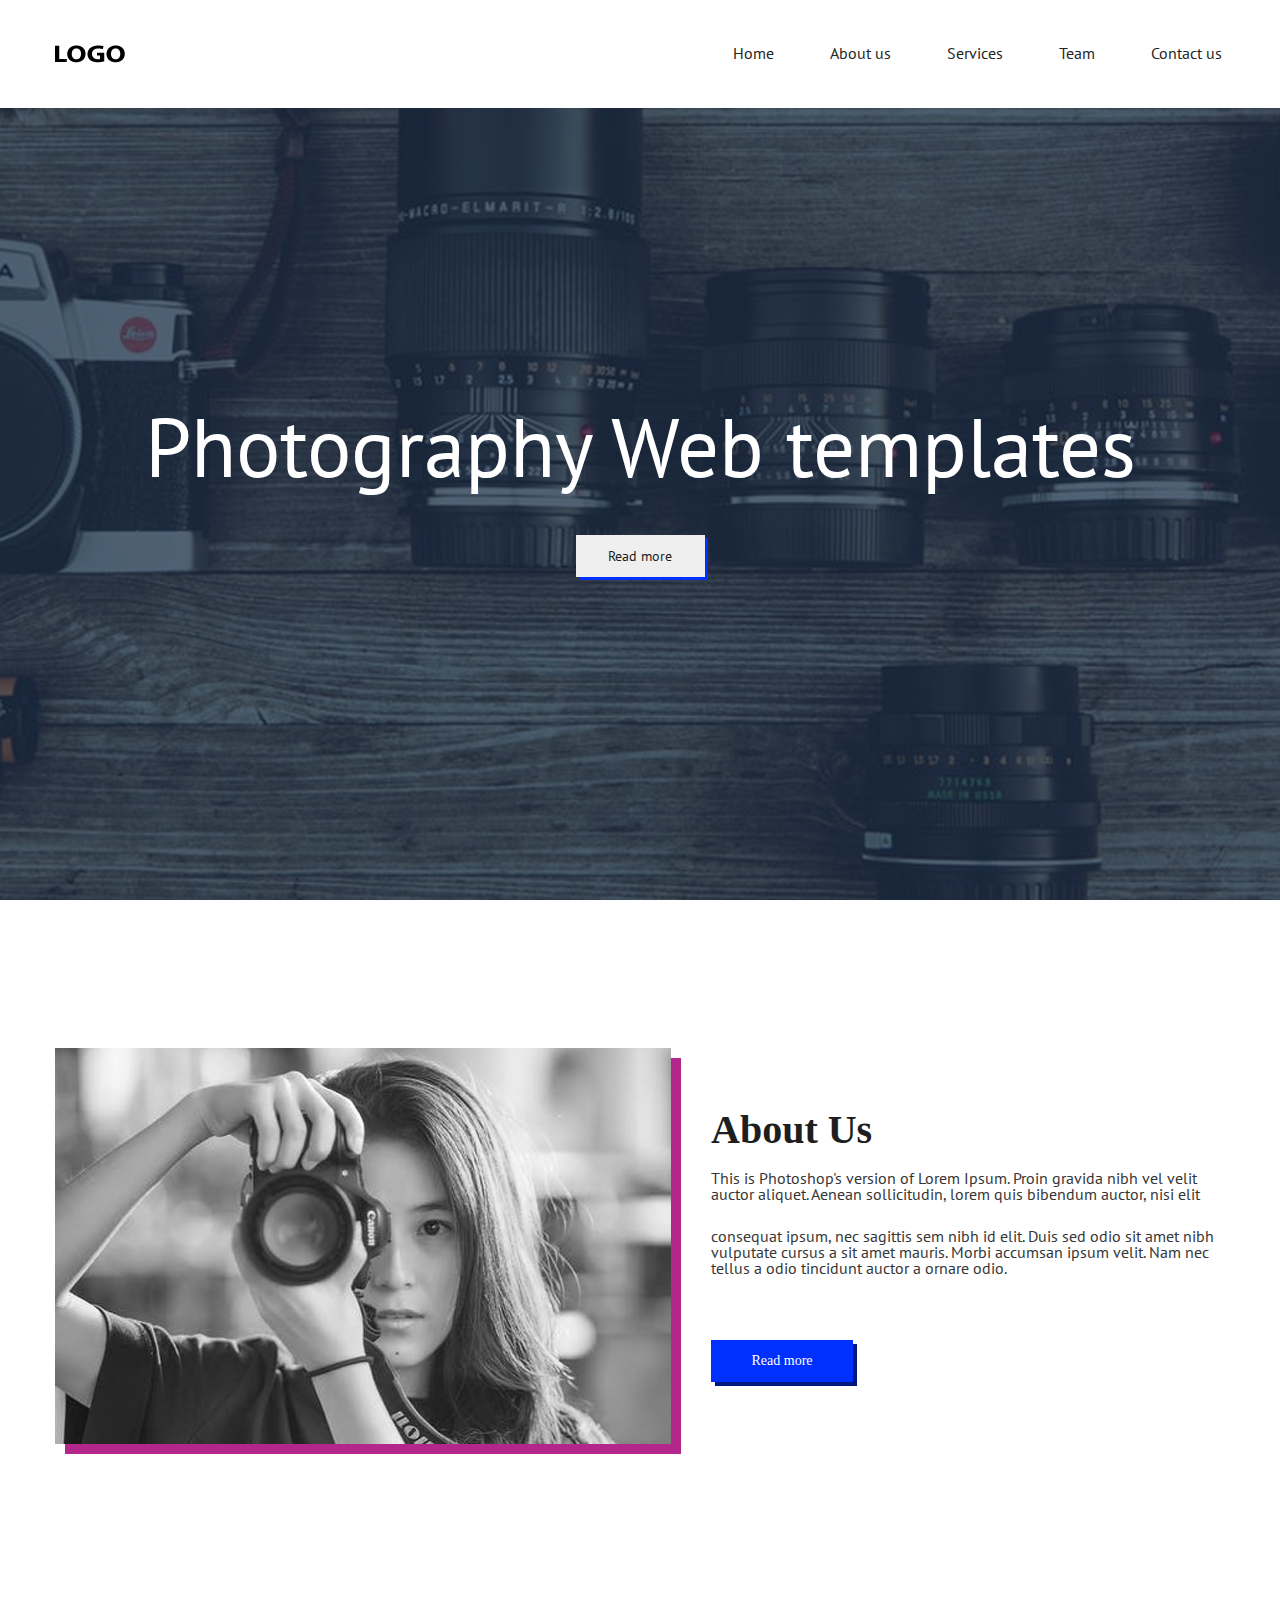
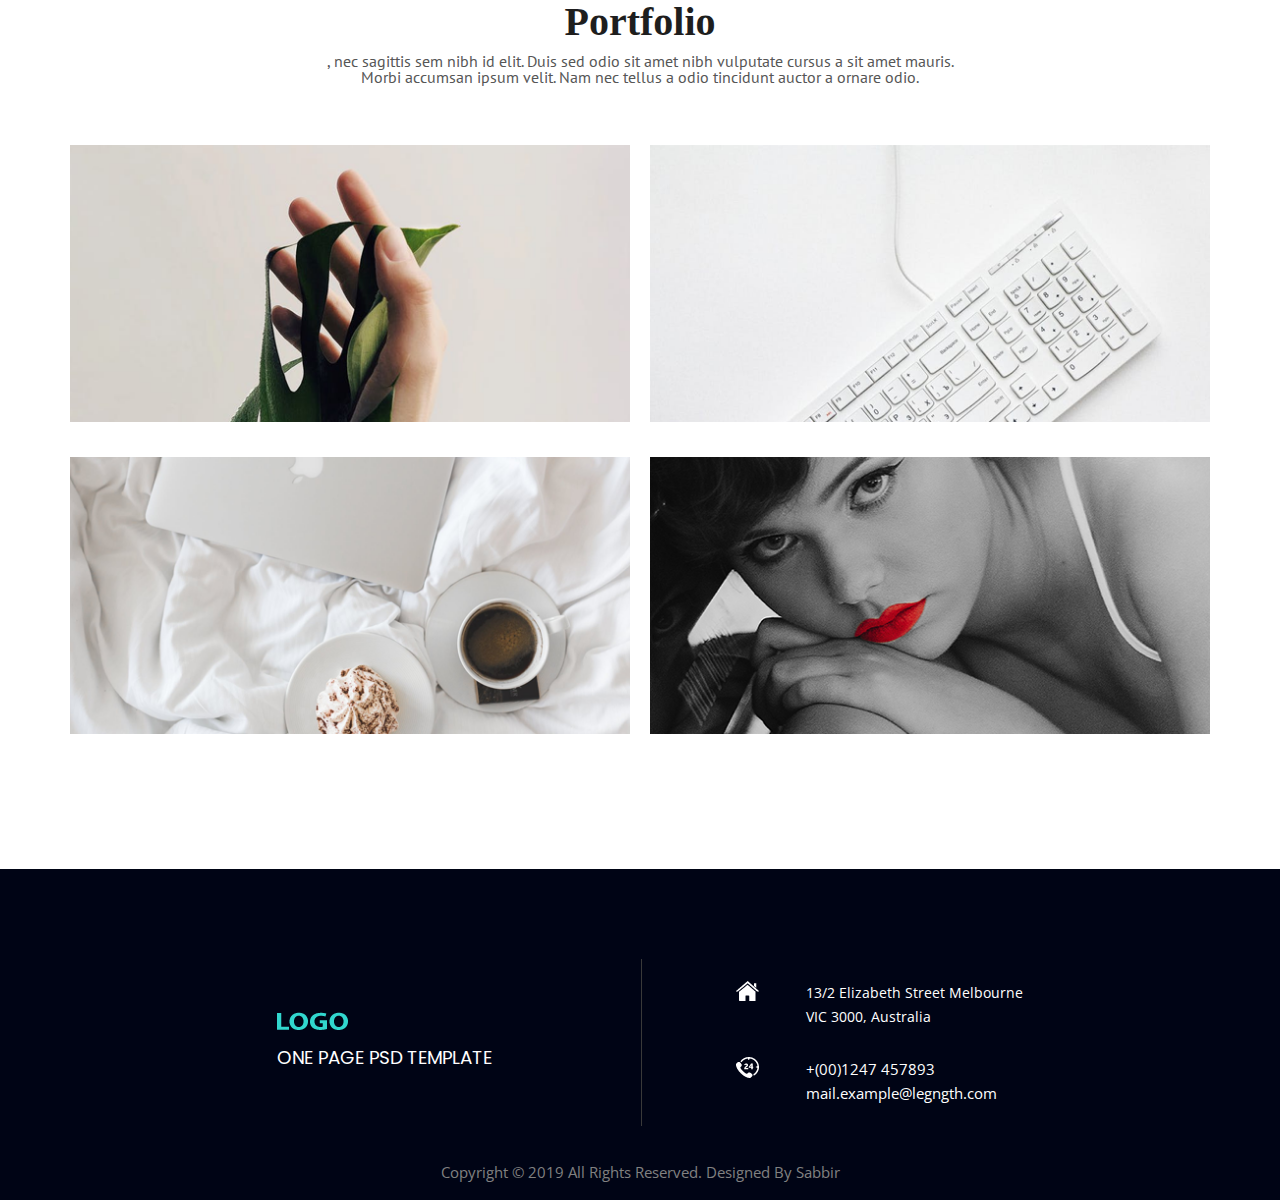
<file: index.html>
<!DOCTYPE html>
<html lang="ru">
	<head>
		<title>Makets</title>
		<link rel="stylesheet" href="css/style.css">
		<meta http-equiv="Content-type" content="text/html;charset=UTF-8"/>
		<meta name="viewport" content="width=device-width, initial-scale=1.0">
	</head>
	<body>
		<div class="wrapper">
			<main class="page">
				<header class="header" id="home">
					<div class="container">
						<div class="header__burger">
							<span></span>
						</div>
						<nav class="header__menu">
							<div class="header__logo">
								<a href="#"><img src="img/logo.png" alt=""></a>
							</div>
							<div class="menu__body">
								<ul class="menu__list">
									<li><a href="#home" class="menu__link">Home</a></li>
									<li><a href="#about" class="menu__link">About us</a></li>
									<li><a href="#services" class="menu__link">Services</a></li>
									<li><a href="#portfolio" class="menu__link">Team</a></li>
									<li><a href="#contact" class="menu__link">Contact us</a></li>
								</ul>
							</div>
						</nav>
					</div>
				</header>
				<div class="intro">
					<div class="container">
						<div class="intro__title">
							<h1>Photography Web templates</h1>
						</div>
						<div class="intro__btn">
							<form action="#about">
								<button class="intro__btn_btn btn">
									<p>Read more</p>
								</button>
							</form>
						</div>
					</div>
				</div>
				<!-- SCREEN -->
				<div class="main-screen">
					<div class="main-screen__bg ibg">
						<div class="opacity"></div>
						<img src="img/fone.webp" alt="">
					</div>
				</div>
				<div class="content">
					<section class="about">
						<div class="container">
							<div class="about__body" id="about">
								<div class="about__image">
									<img src="img/01.png" alt="">
								</div>
								<div class="about__info">
									<div class="about__title">About Us</div>
									<div class="about__text">
										This is Photoshop's version  of Lorem Ipsum. Proin gravida nibh vel velit auctor aliquet. Aenean sollicitudin, lorem quis bibendum auctor, nisi elit <p>consequat ipsum, nec sagittis sem nibh id elit. Duis sed odio sit amet nibh vulputate cursus a sit amet mauris. Morbi accumsan ipsum velit. Nam nec tellus a odio tincidunt auctor a ornare odio.</p>
									</div>
									<div class="about__btn">
										<form action="#portfolio">
											<button class="about__btn_btn btn">
												<p>Read more</p>
											</button>
										</form>
									</div>
								</div>
							</div>
						</div>
					</section>
					<section class="portfolio" id="portfolio">
						<div class="container">
							<div class="portfolio__body">
								<div class="portfolio__text">
									<div class="portfolio__title">Portfolio</div>
									<div class="portfolio__subtitle">
										, nec sagittis sem nibh id elit. Duis sed odio sit amet nibh vulputate cursus a sit amet mauris. Morbi accumsan ipsum velit. Nam nec tellus a odio tincidunt auctor a ornare odio.
									</div>
								</div>
								<div class="portfolio__image">
									<div class="portfolio__image_items">
										<a href="#"><img src="img/portfolio/01.png" alt=""></a>
										<a href="#"><img src="img/portfolio/02.png" alt=""></a>
									</div>
									<div class="portfolio__image_items">
										<a href="#"><img src="img/portfolio/03.png" alt=""></a>
										<a href="#"><img src="img/portfolio/04.png" alt=""></a>
									</div>
								</div>
							</div>
						</div>
					</section>
				</div>
				<section class="footer">
					<div class="container">
						<div class="footer__body" id="contact">
							<div class="footer__title">
								<div class="footer__title_logo">
									<a href="#">
										<img src="img/logo2.png" alt="">
									</a>
								</div>
								<div class="footer__title_text">
									One Page PSD Template
								</div>
							</div>
							<div class="footer__contact">
								<div class="footer__address">
									<div class="footer__contact_icon">
										<img src="img/icons/01.png" alt="">
									</div>
									<div class="footer__contact_text">
										13/2 Elizabeth Street Melbourne <p>VIC 3000, Australia</p>
									</div>
								</div>
								<div class="footer__num">
									<div class="footer__num_icon">
										<img src="img/icons/02.png" alt="">
									</div>
									<div class="footer__num_text">
										+(00)1247 457893 <p><a href="#">mail.example@legngth.com</a></p>
									</div>
								</div>
							</div>
						</div>
						<div class="footer__copyright">
							Copyright © 2019 All Rights Reserved. Designed By Sabbir
						</div>
					</div>
				</section>
			</main>
		</div>
	</body>
	<script src="https://code.jquery.com/jquery-3.4.1.slim.min.js"></script>
	<script src="script.js" type="text/javascript"></script>
</html>
</file>
<file: css/style.css>
@import url(styleName.css);
@import url("https://fonts.googleapis.com/css2?family=Open+Sans&display=swap");
@import url("https://fonts.googleapis.com/css2?family=Poppins&display=swap");
@import url("https://fonts.googleapis.com/css2?family=PT+Sans:wght@400;700&display=swap");
* {
  padding: 0;
  margin: 0;
  border: 0; }

*, *:before, *:after {
  -moz-box-sizing: border-box;
  -webkit-box-sizing: border-box;
  box-sizing: border-box; }

:focus, :active {
  outline: none; }

a:focus, a:active {
  outline: none; }

nav, footer, header, aside {
  display: block; }

html, body {
  height: 100%;
  width: 100%;
  font-size: 100%;
  line-height: 1;
  font-size: 14px;
  -ms-text-size-adjust: 100%;
  -moz-text-size-adjust: 100%;
  -webkit-text-size-adjust: 100%; }

input, button, textarea {
  font-family: inherit; }

input::-ms-clear {
  display: none; }

button {
  cursor: pointer; }

button::-moz-focus-inner {
  padding: 0;
  border: 0; }

a, a:visited {
  text-decoration: none; }

a:hover {
  text-decoration: none; }

ul li {
  list-style: none; }

img {
  vertical-align: top; }

h1, h2, h3, h4, h5, h6 {
  font-size: inherit;
  font-weight: 400; }

/*-----------------------*/
.ibg {
  background-repeat: no-repeat;
  background-size: cover;
  background-position: center; }
  .ibg img {
    display: none; }

@-webkit-keyframes fade-in {
  0% {
    opacity: 0; }
  100% {
    opacity: 1; } }

@keyframes fade-in {
  0% {
    opacity: 0; }
  100% {
    opacity: 1; } }

.page {
  position: absolute;
  width: 100%;
  height: 100%;
  top: 0;
  left: 0;
  display: -webkit-box;
  display: -ms-flexbox;
  display: flex;
  -webkit-box-orient: vertical;
  -webkit-box-direction: normal;
  -ms-flex-direction: column;
  flex-direction: column; }

.main-screen {
  -webkit-box-flex: 1;
  -ms-flex: 1 0 100%;
  flex: 1 0 100%;
  position: relative; }
  .main-screen__bg {
    position: absolute;
    width: 100%;
    height: 100%;
    top: 0;
    left: 0; }

.opacity {
  position: relative;
  width: 100%;
  height: 100%;
  background-color: rgba(10, 33, 60, 0.7); }

.container {
  max-width: 1200px;
  margin: 0 auto;
  padding: 0 15px; }

.header {
  position: absolute;
  width: 100%;
  z-index: 2;
  background-color: #fff;
  padding: 45px 0; }
  .header__burger {
    display: none; }
  .header__menu {
    display: -webkit-box;
    display: -ms-flexbox;
    display: flex;
    -webkit-box-orient: horizontal;
    -webkit-box-direction: normal;
    -ms-flex-direction: row;
    flex-direction: row;
    -webkit-box-pack: justify;
    -ms-flex-pack: justify;
    justify-content: space-between; }

.menu__list {
  display: -webkit-box;
  display: -ms-flexbox;
  display: flex;
  -webkit-box-orient: horizontal;
  -webkit-box-direction: normal;
  -ms-flex-direction: row;
  flex-direction: row; }

.menu__link {
  color: #252525;
  font-family: "PT Sans";
  font-size: 16px;
  font-weight: 400;
  margin: 0 0 0 50px;
  padding: 5px 3px;
  -webkit-transition: all 0.3s ease 0s;
  -o-transition: all 0.3s ease 0s;
  transition: all 0.3s ease 0s; }
  .menu__link:hover {
    opacity: 0.4; }

@media (max-width: 767px) {
  .header__burger {
    display: block;
    position: absolute;
    width: 30px;
    height: 20px;
    right: 30px; }
  .header__burger span {
    position: absolute;
    background-color: #000;
    left: 0;
    width: 100%;
    height: 2px;
    top: 9px; }
  .header__burger:before,
  .header__burger:after {
    content: '';
    background-color: #000;
    position: absolute;
    width: 100%;
    height: 2px;
    left: 0; }
  .header__burger:before {
    top: 0; }
  .header__burger:after {
    bottom: 0; }
  .menu__list {
    display: -webkit-box;
    display: -ms-flexbox;
    display: flex;
    -webkit-box-orient: vertical;
    -webkit-box-direction: normal;
    -ms-flex-direction: column;
    flex-direction: column; }
    .menu__list li {
      display: none; }
  .menu__body {
    position: absolute;
    z-index: 2;
    right: 0;
    top: -100%;
    display: -webkit-box;
    display: -ms-flexbox;
    display: flex;
    -webkit-box-orient: vertical;
    -webkit-box-direction: normal;
    -ms-flex-direction: column;
    flex-direction: column;
    background-color: #fff;
    border-radius: 0 0 0 30px;
    -webkit-box-pack: center;
    -ms-flex-pack: center;
    justify-content: center;
    padding: 0 40px 0 0;
    text-align: center; }
  .menu__body.active {
    top: 100%; }
  .menu__link.active {
    font-size: 24px;
    text-align: center; }
  .menu__list.active li {
    display: block;
    margin: 0 0 30px 0; }
  .intro.active {
    z-index: 1; } }

.intro {
  position: absolute;
  z-index: 3;
  text-align: center;
  top: 45%;
  width: 100%; }
  .intro__title {
    padding: 0 0 47px 0;
    color: #ffffff;
    font-family: "PT Sans";
    font-weight: 700; }
    @media (max-width: 767px) {
      .intro__title {
        font-size: calc(30px + 85 * ((100vw - 320px) / 1200)); } }
    @media (min-width: 767px) {
      .intro__title {
        font-size: calc(30px + 50 * (100vw / 1200)); } }
  .intro__btn_btn {
    width: 129px;
    height: 42px;
    -webkit-box-shadow: 3px 3px #0030ff;
    box-shadow: 3px 3px #0030ff;
    -webkit-transition: all 0.6s ease 0s;
    -o-transition: all 0.6s ease 0s;
    transition: all 0.6s ease 0s; }
    .intro__btn_btn p {
      color: #1e1e1e;
      font-family: "PT Sans";
      font-weight: 400; }
      @media (max-width: 767px) {
        .intro__btn_btn p {
          font-size: calc(18px + -6.8 * ((100vw - 320px) / 1200)); } }
      @media (min-width: 767px) {
        .intro__btn_btn p {
          font-size: calc(18px + -4 * (100vw / 1200)); } }
  @media (max-width: 769px) {
    .intro .intro__btn_btn {
      width: 70%;
      margin: 40px 0 0 0; } }
  @media (max-width: 671px) {
    .intro .intro__btn_btn {
      width: 90%;
      margin: 50px 0 0 0; } }

.btn:hover {
  border-radius: 3px;
  -webkit-box-shadow: 3.5px 3.5px 20px #0030ff;
  box-shadow: 3.5px 3.5px 20px #0030ff; }

.btn:active {
  -webkit-transition: all 0.3s ease 0s;
  -o-transition: all 0.3s ease 0s;
  transition: all 0.3s ease 0s;
  opacity: 0.8; }

.about__body {
  padding: 148px 0 0 0;
  display: -webkit-box;
  display: -ms-flexbox;
  display: flex;
  -webkit-box-orient: horizontal;
  -webkit-box-direction: normal;
  -ms-flex-direction: row;
  flex-direction: row;
  -webkit-box-pack: center;
  -ms-flex-pack: center;
  justify-content: center; }

.about__image img {
  -webkit-animation: fade-in .4s ease;
  animation: fade-in .4s ease;
  -webkit-box-shadow: 10px 10px #b3278d;
  box-shadow: 10px 10px #b3278d; }

.about__info {
  padding: 0 0 0 40px;
  -ms-flex-item-align: center;
  -ms-grid-row-align: center;
  align-self: center; }

.about__title {
  color: #1e1e1e;
  font-family: "Myriad Pro";
  font-size: 40px;
  font-weight: 700; }

.about__text {
  margin: 20px 0 64px 0;
  color: #363636;
  font-family: "PT Sans";
  font-size: 16px;
  font-weight: 400; }
  .about__text p {
    padding: 26px 0 0 0; }

.about__btn_btn {
  width: 142px;
  height: 42px;
  background-color: #0030ff;
  -webkit-box-shadow: 4px 4px #01197e;
  box-shadow: 4px 4px #01197e;
  -webkit-transition: all 0.5s ease 0s;
  -o-transition: all 0.5s ease 0s;
  transition: all 0.5s ease 0s; }
  .about__btn_btn p {
    color: #ffffff;
    font-family: "Myriad Pro";
    font-size: 14px;
    font-weight: 400; }

@media (max-width: 1211px) {
  .about .about__body {
    display: -webkit-box;
    display: -ms-flexbox;
    display: flex;
    -webkit-box-pack: center;
    -ms-flex-pack: center;
    justify-content: center; }
  .about .about__image img {
    max-width: 500px; }
  .about .about__info {
    max-width: 30%; }
  .about .about__text {
    margin: 20px 0 34px 0; } }

@media (max-width: 1010px) {
  .about .about__text {
    margin: 20px 0 14px 0; } }

@media (max-width: 992px) {
  .about .about__body {
    padding: 30px 0 0 0;
    display: -webkit-box;
    display: -ms-flexbox;
    display: flex;
    -webkit-box-orient: vertical;
    -webkit-box-direction: normal;
    -ms-flex-direction: column;
    flex-direction: column;
    -webkit-box-pack: center;
    -ms-flex-pack: center;
    justify-content: center; }
  .about .about__info {
    margin: 40px 0 0 0;
    max-width: 50%; }
  .about .about__image {
    display: -webkit-box;
    display: -ms-flexbox;
    display: flex;
    -webkit-box-pack: center;
    -ms-flex-pack: center;
    justify-content: center; } }

@media (max-width: 672px) {
  .about .about__image img {
    max-width: 320px;
    -webkit-box-shadow: 5px 5px #b3278d;
    box-shadow: 5px 5px #b3278d; }
  .about .about__info {
    margin: 40px 0px 0 -20px;
    max-width: 90%; }
  .about .about__text {
    margin: 10px 0 8px 0; }
    .about .about__text p {
      padding: 15px 0 0 0; } }

.portfolio__body {
  margin: 158px 0 0 0;
  display: -webkit-box;
  display: -ms-flexbox;
  display: flex;
  -webkit-box-orient: vertical;
  -webkit-box-direction: normal;
  -ms-flex-direction: column;
  flex-direction: column;
  -webkit-box-align: center;
  -ms-flex-align: center;
  align-items: center;
  text-align: center; }

.portfolio__title {
  color: #1e1e1e;
  font-family: "Myriad Pro";
  font-size: 40px;
  font-weight: 700; }

.portfolio__subtitle {
  width: 651px;
  color: #565656;
  font-family: "PT Sans";
  font-size: 16px;
  font-weight: 400;
  margin: 11px 0 60px 0; }

.portfolio__image {
  display: -webkit-box;
  display: -ms-flexbox;
  display: flex;
  -webkit-box-orient: vertical;
  -webkit-box-direction: normal;
  -ms-flex-direction: column;
  flex-direction: column; }
  .portfolio__image_items {
    display: -webkit-box;
    display: -ms-flexbox;
    display: flex;
    -webkit-box-orient: horizontal;
    -webkit-box-direction: normal;
    -ms-flex-direction: row;
    flex-direction: row;
    padding: 0; }
    .portfolio__image_items:nth-child(2) {
      margin-bottom: 0; }
    .portfolio__image_items a {
      -webkit-animation: fade-in .4s ease;
      animation: fade-in .4s ease;
      max-height: 282px;
      margin: 0 20px 35px 15px;
      -webkit-transition: all 0.5s ease 0s;
      -o-transition: all 0.5s ease 0s;
      transition: all 0.5s ease 0s; }
      .portfolio__image_items a:nth-child(2), .portfolio__image_items a:nth-child(4) {
        margin-right: 15px;
        margin-left: 0px; }
      .portfolio__image_items a:hover {
        opacity: 0.8; }
    .portfolio__image_items img {
      width: 100%;
      height: 100%;
      background-size: cover; }

@media (max-width: 992px) {
  .portfolio .portfolio__body {
    display: -webkit-box;
    display: -ms-flexbox;
    display: flex;
    -webkit-box-orient: vertical;
    -webkit-box-direction: reverse;
    -ms-flex-direction: column-reverse;
    flex-direction: column-reverse;
    margin: 50px 0 0 0; }
  .portfolio .portfolio__image_items a {
    margin: 0 15px 18px 30px; }
    .portfolio .portfolio__image_items a:nth-child(2), .portfolio .portfolio__image_items a:nth-child(4) {
      margin-right: 30px;
      margin-left: 0px; }
    .portfolio .portfolio__image_items a:nth-child(3), .portfolio .portfolio__image_items a:nth-child(4) {
      margin-bottom: 0; }
  .portfolio .portfolio__title {
    margin: 20px 0 0 0; }
  .portfolio .portfolio__subtitle {
    width: 300px; } }

@media (max-width: 672px) {
  .portfolio .portfolio__image_items {
    display: -webkit-box;
    display: -ms-flexbox;
    display: flex;
    -webkit-box-pack: center;
    -ms-flex-pack: center;
    justify-content: center;
    -ms-flex-wrap: wrap;
    flex-wrap: wrap; }
  .portfolio .portfolio__image_items a {
    margin: 0 6px 18px 6px; }
    .portfolio .portfolio__image_items a:nth-child(2), .portfolio .portfolio__image_items a:nth-child(4) {
      margin-right: 6px;
      margin-left: 6px; }
    .portfolio .portfolio__image_items a:nth-child(3), .portfolio .portfolio__image_items a:nth-child(4) {
      margin-bottom: 0; } }

.footer {
  margin: 100px 0 0 0;
  background-color: #000415;
  position: relative;
  -webkit-box-align: center;
  -ms-flex-align: center;
  align-items: center;
  display: -webkit-box;
  display: -ms-flexbox;
  display: flex;
  -webkit-box-pack: center;
  -ms-flex-pack: center;
  justify-content: center;
  max-height: 337px; }
  .footer__body {
    display: -webkit-box;
    display: -ms-flexbox;
    display: flex;
    margin: 112px -20px 80px 0;
    -ms-flex-item-align: center;
    align-self: center;
    -webkit-box-pack: center;
    -ms-flex-pack: center;
    justify-content: center;
    -webkit-box-pack: justify;
    -ms-flex-pack: justify;
    justify-content: space-between;
    color: #fff; }
  .footer__title {
    position: relative;
    -ms-flex-item-align: center;
    -ms-grid-row-align: center;
    align-self: center; }
    .footer__title:after {
      content: "";
      position: absolute;
      right: 0;
      top: -53px;
      width: 1px;
      height: 167px;
      background-color: #393939; }
    .footer__title_logo {
      padding: 0 0 12px 0; }
    .footer__title_text {
      padding: 0 150px 0 0;
      color: #ffffff;
      font-family: 'Poppins', sans-serif;
      font-weight: 400;
      line-height: 32.98px;
      text-transform: uppercase; }
      @media (max-width: 767px) {
        .footer__title_text {
          font-size: calc(12px + 10.2 * ((100vw - 320px) / 1200)); } }
      @media (min-width: 767px) {
        .footer__title_text {
          font-size: calc(12px + 6 * (100vw / 1200)); } }
  .footer__contact_icon {
    margin: 0 0 0 94px;
    position: absolute; }
  .footer__contact_text {
    margin: 0 0 0 164px;
    padding: 0 0 28px 0;
    color: #ffffff;
    font-family: 'Open Sans', sans-serif;
    font-weight: 400;
    line-height: 24px; }
    @media (max-width: 767px) {
      .footer__contact_text {
        font-size: calc(10px + 6.8 * ((100vw - 320px) / 1200)); } }
    @media (min-width: 767px) {
      .footer__contact_text {
        font-size: calc(10px + 4 * (100vw / 1200)); } }
  .footer__num_icon {
    margin: 0 0 0 94px;
    position: absolute; }
  .footer__num_text {
    margin: 0 0 0 164px;
    color: #ffffff;
    font-family: 'Open Sans', sans-serif;
    font-weight: 400;
    line-height: 24px; }
    @media (max-width: 767px) {
      .footer__num_text {
        font-size: calc(11px + 6.8 * ((100vw - 320px) / 1200)); } }
    @media (min-width: 767px) {
      .footer__num_text {
        font-size: calc(11px + 4 * (100vw / 1200)); } }
    .footer__num_text a {
      color: #fff; }
    .footer__num_text a:hover {
      color: #bbb; }
  .footer__copyright {
    color: #818181;
    font-family: 'Open Sans', sans-serif;
    font-weight: 400;
    position: relative;
    bottom: 20px;
    text-align: center;
    color: #818181; }
    @media (max-width: 767px) {
      .footer__copyright {
        font-size: calc(10px + 8.5 * ((100vw - 320px) / 1200)); } }
    @media (min-width: 767px) {
      .footer__copyright {
        font-size: calc(10px + 5 * (100vw / 1200)); } }
  @media (max-width: 992px) {
    .footer .footer__body {
      display: -webkit-box;
      display: -ms-flexbox;
      display: flex;
      margin: 0px 0 0px 0;
      padding: 20px 0px 0 0px;
      -webkit-box-orient: vertical;
      -webkit-box-direction: normal;
      -ms-flex-direction: column;
      flex-direction: column;
      -ms-flex-item-align: center;
      align-self: center;
      text-align: center;
      -webkit-box-pack: center;
      -ms-flex-pack: center;
      justify-content: center; }
    .footer .footer__title {
      margin: 0px 0 20px 0;
      padding: 0px 0 0px 0; }
      .footer .footer__title:after {
        display: none; }
      .footer .footer__title_text {
        padding: 0;
        margin: 0 0 0 0px; }
    .footer .footer__contact_icon {
      margin: 0 0 0 30px;
      padding: 10px 0 0 0; }
    .footer .footer__num_icon {
      margin: 0px 0 0px 30px;
      padding: 10px 0 0 0; }
    .footer .footer__contact_text {
      margin: 0px 0 0 0px;
      padding: 0; }
    .footer .footer__num_text {
      margin: 0 0 40px 0px;
      padding: 0 0 0 0; }
    .footer .footer__copyright {
      bottom: 15px; } }
  @media (max-width: 767px) {
    .footer .footer__title_text {
      margin: 0 0 0 0px;
      padding: 0; } }
</file>
